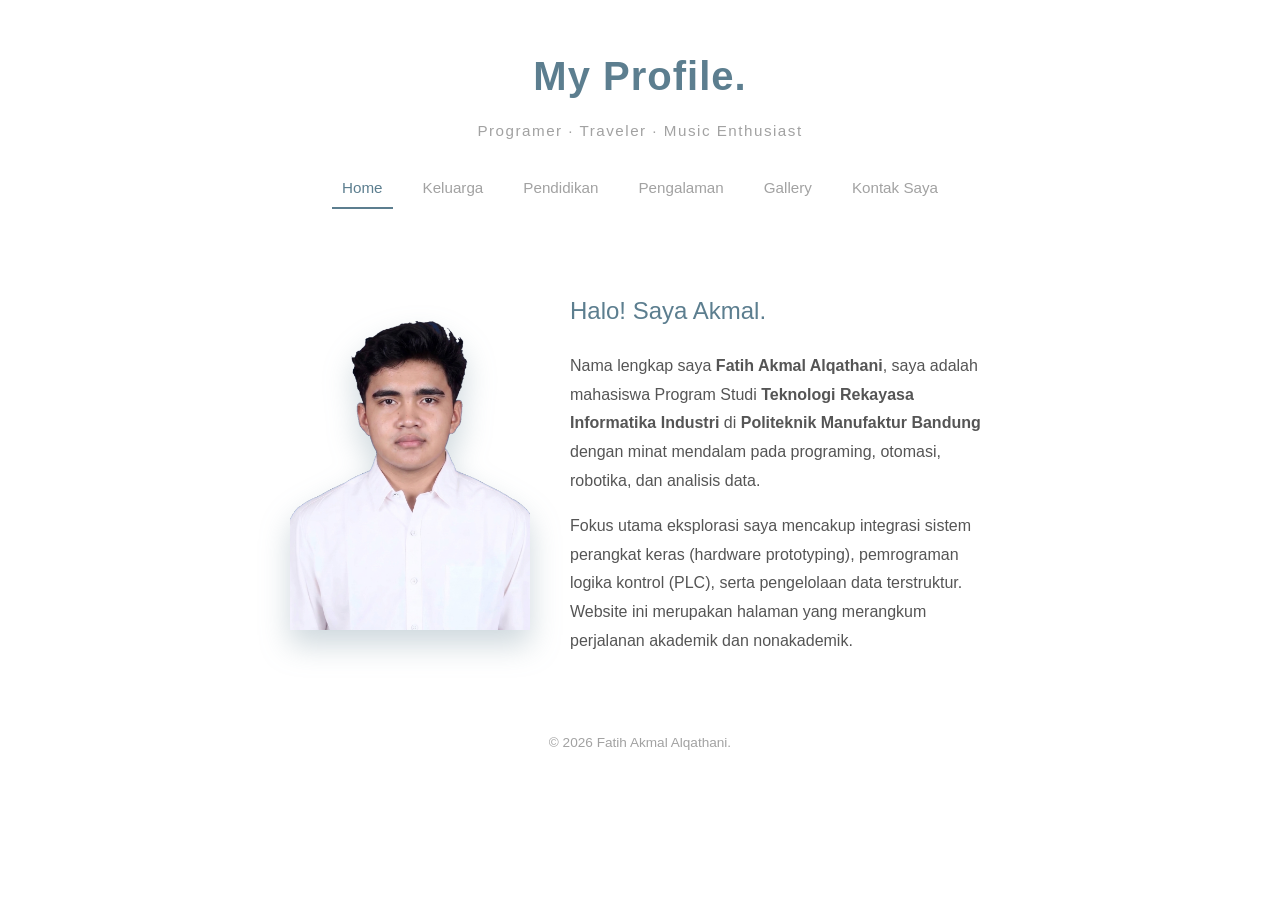
<file: index.html>
<!DOCTYPE html>
<html lang="id">
<head>
    <meta charset="UTF-8">
    <meta name="viewport" content="width=device-width, initial-scale=1.0">
    <title>Fatih Akmal Alqathani</title>
    <link rel="stylesheet" href="style.css">
</head>
<body>
    <header>
        <h1><b>My Profile.</b></h1>
        <!-- Tambahan teks subtitle di sini -->
        <p class="subtitle">Programer · Traveler · Music Enthusiast</p>
        <nav>
            <a href="index.html" class="active">Home</a>
            <a href="keluarga.html">Keluarga</a>
            <a href="pendidikan.html">Pendidikan</a>
            <a href="pengalaman.html">Pengalaman</a>
            <a href="galeri.html">Gallery</a>
            <a href="kontak.html">Kontak Saya</a>
        </nav>
    </header>
    <main class="container profile-container">
        <!-- Area Foto Profil Tanpa Frame -->
        <div class="profile-image">
            <img src="fotoakmal.png" alt="Fatih Akmal Alqathani">
        </div>

        <!-- Area Teks Perkenalan -->
        <div class="profile-text">
            <h2>Halo! Saya Akmal.</h2>
            <p>Nama lengkap saya <b>Fatih Akmal Alqathani</b>, saya adalah mahasiswa Program Studi <b>Teknologi Rekayasa Informatika Industri</b> di <b>Politeknik Manufaktur Bandung</b> dengan minat mendalam pada programing, otomasi, robotika, dan analisis data.</p>
            <p>Fokus utama eksplorasi saya mencakup integrasi sistem perangkat keras (hardware prototyping), pemrograman logika kontrol (PLC), serta pengelolaan data terstruktur. Website ini merupakan halaman yang merangkum perjalanan akademik dan nonakademik.</p>
        </div>
    </main>
    <footer>&copy; 2026 Fatih Akmal Alqathani.</footer>
</body>
</html>
</file>
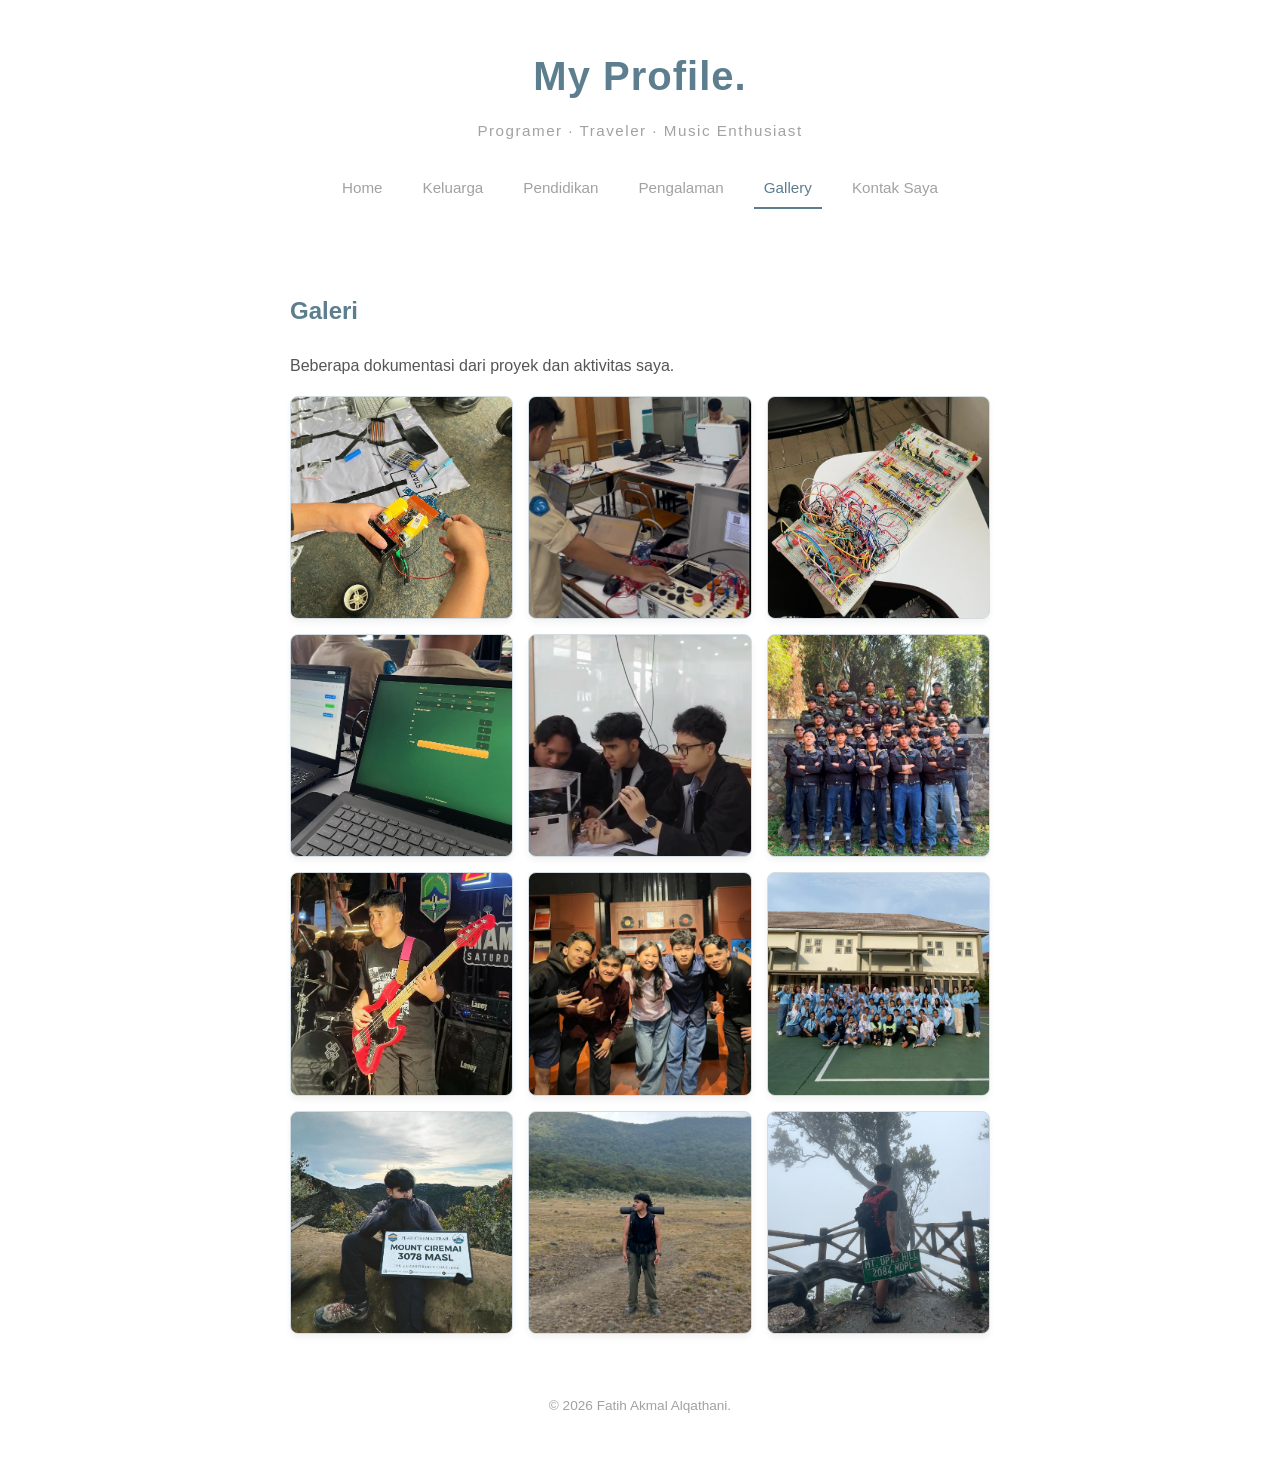
<file: galeri.html>
<!DOCTYPE html>
<html lang="id">
<head>
    <meta charset="UTF-8">
    <meta name="viewport" content="width=device-width, initial-scale=1.0">
    <title>Gallery | Fatih Akmal Alqathani</title>
    <link rel="stylesheet" href="style.css">
</head>
<body>
        <header>
            <h1><b>My Profile.</b></h1>
            <p class="subtitle">Programer · Traveler · Music Enthusiast</p>
            <nav>
                <a href="index.html">Home</a>
                <a href="keluarga.html">Keluarga</a>
                <a href="pendidikan.html">Pendidikan</a>
                <a href="pengalaman.html">Pengalaman</a>
                <a href="galeri.html" class="active">Gallery</a>
                <a href="kontak.html">Kontak Saya</a>
            </nav>
    </header>
    <main class="container">
        <h2><b>Galeri</b></h2>
        <p>Beberapa dokumentasi dari proyek dan aktivitas saya.</p>
        <div class="gallery">
            <div class="gallery-item">
                <img src="zzsmarttrack.jpeg" alt="Perakitan Smart Track">
                <div class="overlay">Project Smart Track</div>
            </div>
            
            <div class="gallery-item">
                <img src="zzplc.jpeg" alt="Ladder Diagram Omron">
                <div class="overlay">Praktikum PLC Omron</div>
            </div>
            
            <div class="gallery-item">
                <img src="zzbreadboard.jpeg" alt="Sirkuit Breadboard">
                <div class="overlay">Sirkuit Breadboard</div>
            </div>
            
            <div class="gallery-item">
                <img src="zzremi.jpeg" alt="Skema Data MongoDB">
                <div class="overlay">Project Remi Scoreboard</div>
            </div>
            
            <div class="gallery-item">
                <img src="zzamr.jpeg" alt="Sesi Bernyanyi (Cover Perahu Kertas)">
                <div class="overlay">Eksplore Robot AMR Polman</div>
            </div>

            <div class="gallery-item">
                <img src="zzmth.jpeg" alt="Behind the Scene Video Tutorial">
                <div class="overlay">Majelis Tinggi Himpunan</div>
            </div>
            
            <div class="gallery-item">
                <img src="zzmambofest.jpeg" alt="Sesi Bernyanyi (Cover Perahu Kertas)">
                <div class="overlay">Mambo Fest Majalengka</div>
            </div>

            <div class="gallery-item">
                <img src="zzscr.jpeg" alt="Sesi Bernyanyi (Cover Perahu Kertas)">
                <div class="overlay">Band School Flowers</div>
            </div>

            <div class="gallery-item">
                <img src="zzrsg.jpeg" alt="Sesi Bernyanyi (Cover Perahu Kertas)">
                <div class="overlay">Remaja Seni Ganesha SMAN 1 Majalengka</div>
            </div>

            <div class="gallery-item">
                <img src="zzciremai.jpeg" alt="Sesi Bernyanyi (Cover Perahu Kertas)">
                <div class="overlay">Pendakian Gn. Ciremai 2025</div>
            </div>

            <div class="gallery-item">
                <img src="zzgede.jpeg" alt="Sesi Bernyanyi (Cover Perahu Kertas)">
                <div class="overlay">Pendakian Gn. Gede 2026</div>
            </div>

            <div class="gallery-item">
                <img src="zztangkuban.jpeg" alt="Sesi Bernyanyi (Cover Perahu Kertas)">
                <div class="overlay">Pendakian Gn. Tangkuban Parahu 2026</div>
            </div>

        </div>
    </main>
    <footer>&copy; 2026 Fatih Akmal Alqathani.</footer>
</body>
</html>
</file>
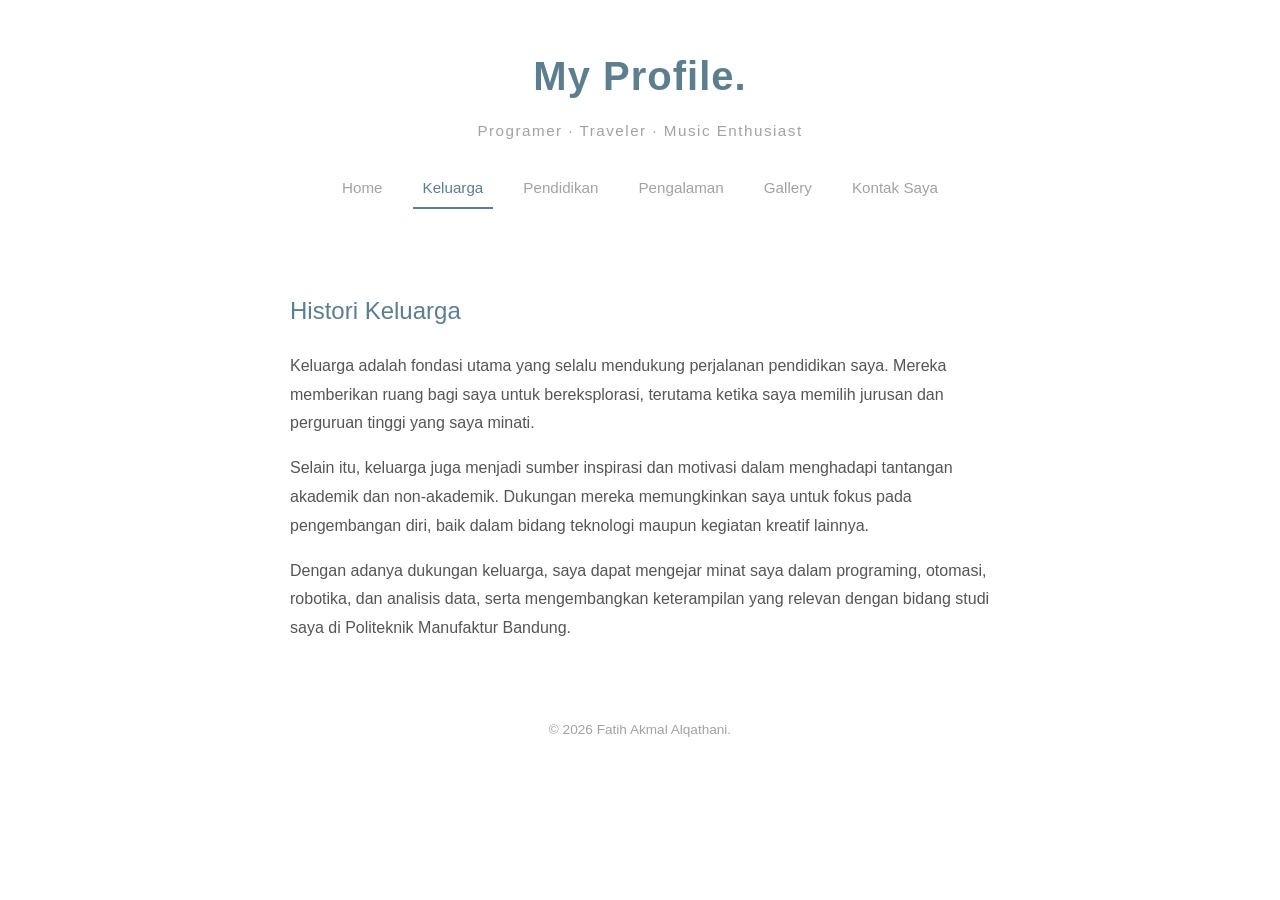
<file: keluarga.html>
<!DOCTYPE html>
<html lang="id">
<head>
    <meta charset="UTF-8">
    <meta name="viewport" content="width=device-width, initial-scale=1.0">
    <title>Keluarga | Fatih Akmal Alqathani</title>
    <link rel="stylesheet" href="style.css">
</head>
<body>
    <header>
        <h1><b>My Profile.</b></h1>
        <p class="subtitle">Programer · Traveler · Music Enthusiast</p>
        <nav>
            <a href="index.html">Home</a>
            <a href="keluarga.html" class="active">Keluarga</a>
            <a href="pendidikan.html">Pendidikan</a>
            <a href="pengalaman.html">Pengalaman</a>
            <a href="galeri.html">Gallery</a>
            <a href="kontak.html">Kontak Saya</a>
        </nav>
    </header>
    <main class="container">
        <h2>Histori Keluarga</h2>
        <p>Keluarga adalah fondasi utama yang selalu mendukung perjalanan pendidikan saya. Mereka memberikan ruang bagi saya untuk bereksplorasi, terutama ketika saya memilih jurusan dan perguruan tinggi yang saya minati.</p>
        <p>Selain itu, keluarga juga menjadi sumber inspirasi dan motivasi dalam menghadapi tantangan akademik dan non-akademik. Dukungan mereka memungkinkan saya untuk fokus pada pengembangan diri, baik dalam bidang teknologi maupun kegiatan kreatif lainnya.</p>
        <p>Dengan adanya dukungan keluarga, saya dapat mengejar minat saya dalam programing, otomasi, robotika, dan analisis data, serta mengembangkan keterampilan yang relevan dengan bidang studi saya di Politeknik Manufaktur Bandung.</p>
    </main>
    <footer>&copy; 2026 Fatih Akmal Alqathani.</footer>
</body>
</html>
</file>
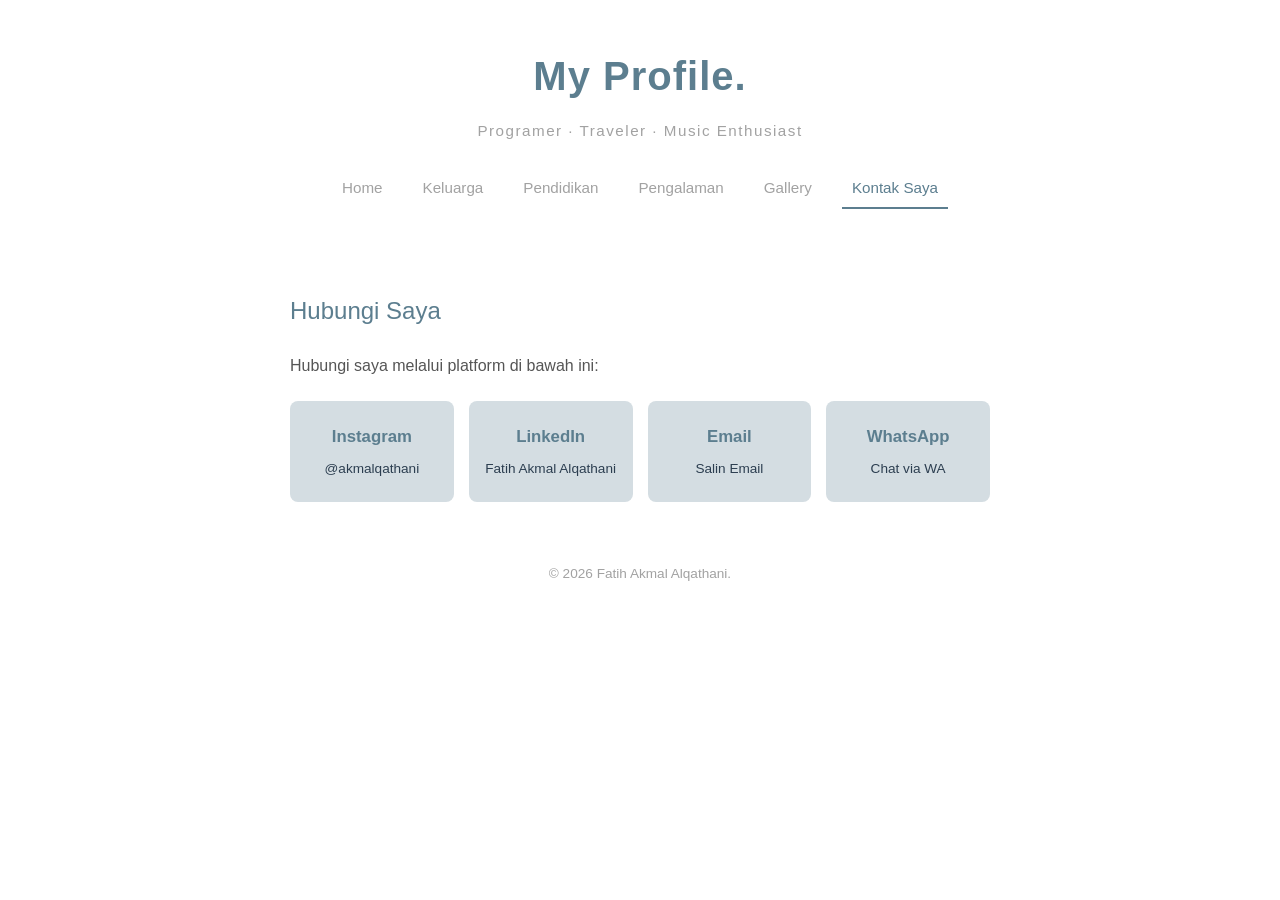
<file: kontak.html>
<!DOCTYPE html>
<html lang="id">
<head>
    <meta charset="UTF-8">
    <meta name="viewport" content="width=device-width, initial-scale=1.0">
    <title>Kontak | Fatih Akmal Alqathani</title>
    <link rel="stylesheet" href="style.css">
</head>
<body>
    <header>
        <h1><b>My Profile.</b></h1>
        <p class="subtitle">Programer · Traveler · Music Enthusiast</p>
        <nav>
            <a href="index.html">Home</a>
            <a href="keluarga.html">Keluarga</a>
            <a href="pendidikan.html">Pendidikan</a>
            <a href="pengalaman.html">Pengalaman</a>
            <a href="galeri.html">Gallery</a>
            <a href="kontak.html"class="active">Kontak Saya</a>
        </nav>
    </header>
    <main class="container">
        <h2>Hubungi Saya</h2>
        <p>Hubungi saya melalui platform di bawah ini:</p>
        
        <div class="contact-section">
            <div class="contact-grid">
                <a href="https://instagram.com/akmalqathani" target="_blank" class="contact-card">
                    <span class="platform">Instagram</span>
                    <span class="handle">@akmalqathani</span>
                </a>
                <a href="https://www.linkedin.com/in/fatih-akmal-alqathani-465504373?utm_source=share_via&utm_content=profile&utm_medium=member_ios" target="_blank" class="contact-card">
                    <span class="platform">LinkedIn</span>
                    <span class="handle">Fatih Akmal Alqathani</span>
                </a>
                <a href="#" class="contact-card" onclick="copyEmail(event, 'fatihakmal033@gmail.com')">
                    <span class="platform">Email</span>
                    <span class="handle">Salin Email</span>
                </a>
                <a href="https://wa.me/6285156513914" target="_blank" class="contact-card">
                    <span class="platform">WhatsApp</span>
                    <span class="handle">Chat via WA</span>
                </a>
            </div>
        </div>
    </main>
    <footer>&copy; 2026 Fatih Akmal Alqathani.</footer>
    <div id="toast" class="toast">Email berhasil disalin!</div>
    <script>
        function copyEmail(event, emailAddress) {
            event.preventDefault(); 
            
            navigator.clipboard.writeText(emailAddress).then(function() {
                const toast = document.getElementById("toast");
                toast.className = "toast show"; 
                
                setTimeout(function() {
                    toast.className = toast.className.replace("show", "").trim();
                }, 3000);
                
            }).catch(function(err) {
                alert('Gagal menyalin email: ' + err);
            });
        }
    </script>
</body>
</html>
</file>
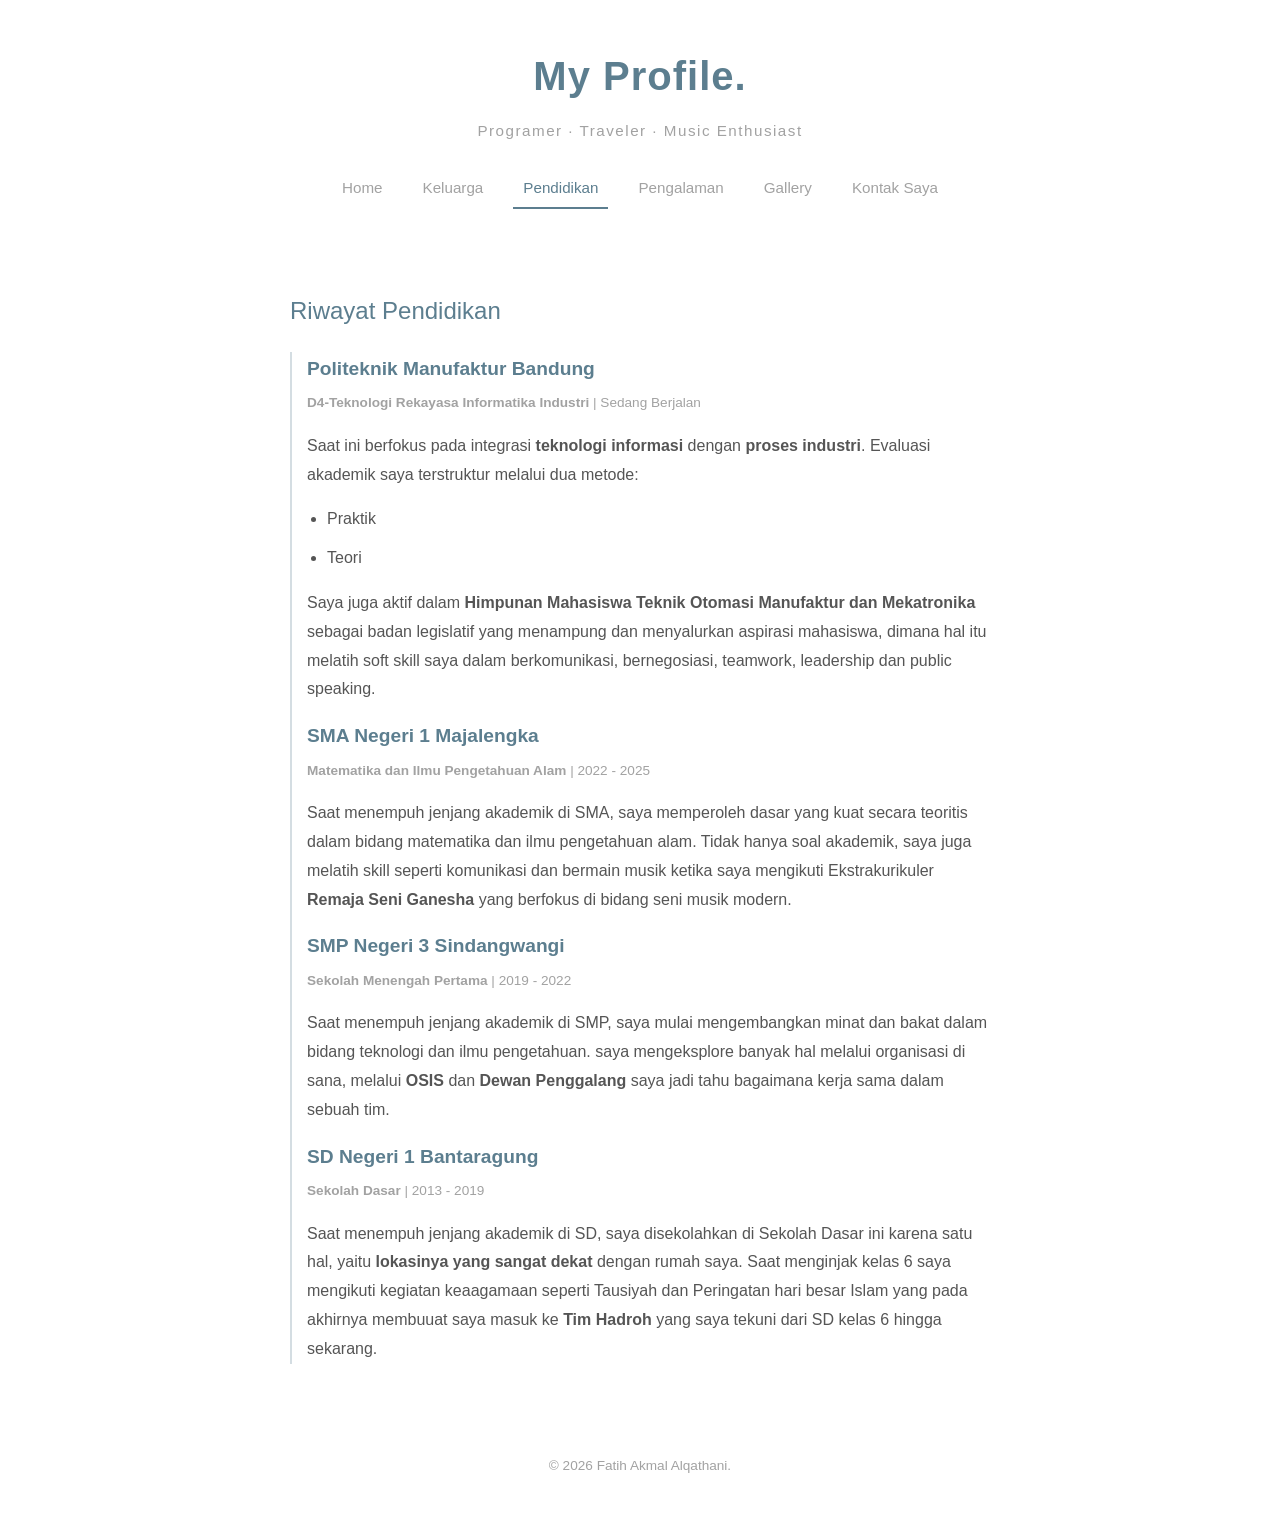
<file: pendidikan.html>
<!DOCTYPE html>
<html lang="id">
<head>
    <meta charset="UTF-8">
    <meta name="viewport" content="width=device-width, initial-scale=1.0">
    <title>Pendidikan | Fatih Akmal Alqathani</title>
    <link rel="stylesheet" href="style.css">
</head>
<body>
    <header>
        <h1><b>My Profile.</b></h1>
        <p class="subtitle">Programer · Traveler · Music Enthusiast</p>
        <nav>
            <a href="index.html">Home</a>
            <a href="keluarga.html">Keluarga</a>
            <a href="pendidikan.html" class="active">Pendidikan</a>
            <a href="pengalaman.html">Pengalaman</a>
            <a href="galeri.html">Gallery</a>
            <a href="kontak.html">Kontak Saya</a>
        </nav>
    </header>
    <main class="container">
        <h2>Riwayat Pendidikan</h2>
        <div class="experience-item">
            <h3><b>Politeknik Manufaktur Bandung</b></h3>
            <span class="meta"><b>D4-Teknologi Rekayasa Informatika Industri</b> | Sedang Berjalan</span>
            <p>Saat ini berfokus pada integrasi <b>teknologi informasi</b> dengan <b>proses industri</b>. Evaluasi akademik saya terstruktur melalui dua metode:</p>
            <ul>
                <li>Praktik</li>
                <li>Teori</li>
            </ul>
            <p>Saya juga aktif dalam <b>Himpunan Mahasiswa Teknik Otomasi Manufaktur dan Mekatronika</b> sebagai badan legislatif yang menampung dan menyalurkan aspirasi mahasiswa, dimana hal itu melatih soft skill saya dalam berkomunikasi, bernegosiasi, teamwork, leadership dan public speaking.</p>

            <h3><b>SMA Negeri 1 Majalengka</b></h3>
            <span class="meta"><b>Matematika dan Ilmu Pengetahuan Alam</b> | 2022 - 2025</span>
            <p>Saat menempuh jenjang akademik di SMA, saya memperoleh dasar yang kuat secara teoritis dalam bidang matematika dan ilmu pengetahuan alam. Tidak hanya soal akademik, saya juga melatih skill seperti komunikasi dan bermain musik ketika saya mengikuti Ekstrakurikuler <b>Remaja Seni Ganesha</b> yang berfokus di bidang seni musik modern.</p>

            <h3><b>SMP Negeri 3 Sindangwangi</b></h3>
            <span class="meta"><b>Sekolah Menengah Pertama</b> | 2019 - 2022</span>
            <p>Saat menempuh jenjang akademik di SMP, saya mulai mengembangkan minat dan bakat dalam bidang teknologi dan ilmu pengetahuan. saya mengeksplore banyak hal melalui organisasi di sana, melalui <b>OSIS</b> dan <b>Dewan Penggalang</b> saya jadi tahu bagaimana kerja sama dalam sebuah tim. </p>

            <h3><b>SD Negeri 1 Bantaragung</b></h3>
            <span class="meta"><b>Sekolah Dasar</b> | 2013 - 2019</span>
            <p>Saat menempuh jenjang akademik di SD, saya disekolahkan di Sekolah Dasar ini karena satu hal, yaitu <b>lokasinya yang sangat dekat</b> dengan rumah saya. Saat menginjak kelas 6 saya mengikuti kegiatan keaagamaan seperti Tausiyah dan Peringatan hari besar Islam yang pada akhirnya membuuat saya masuk ke <b>Tim Hadroh</b> yang saya tekuni dari SD kelas 6 hingga sekarang.</p>

        </div>
    </main>
    <footer>&copy; 2026 Fatih Akmal Alqathani.</footer>
</body>
</html>
</file>
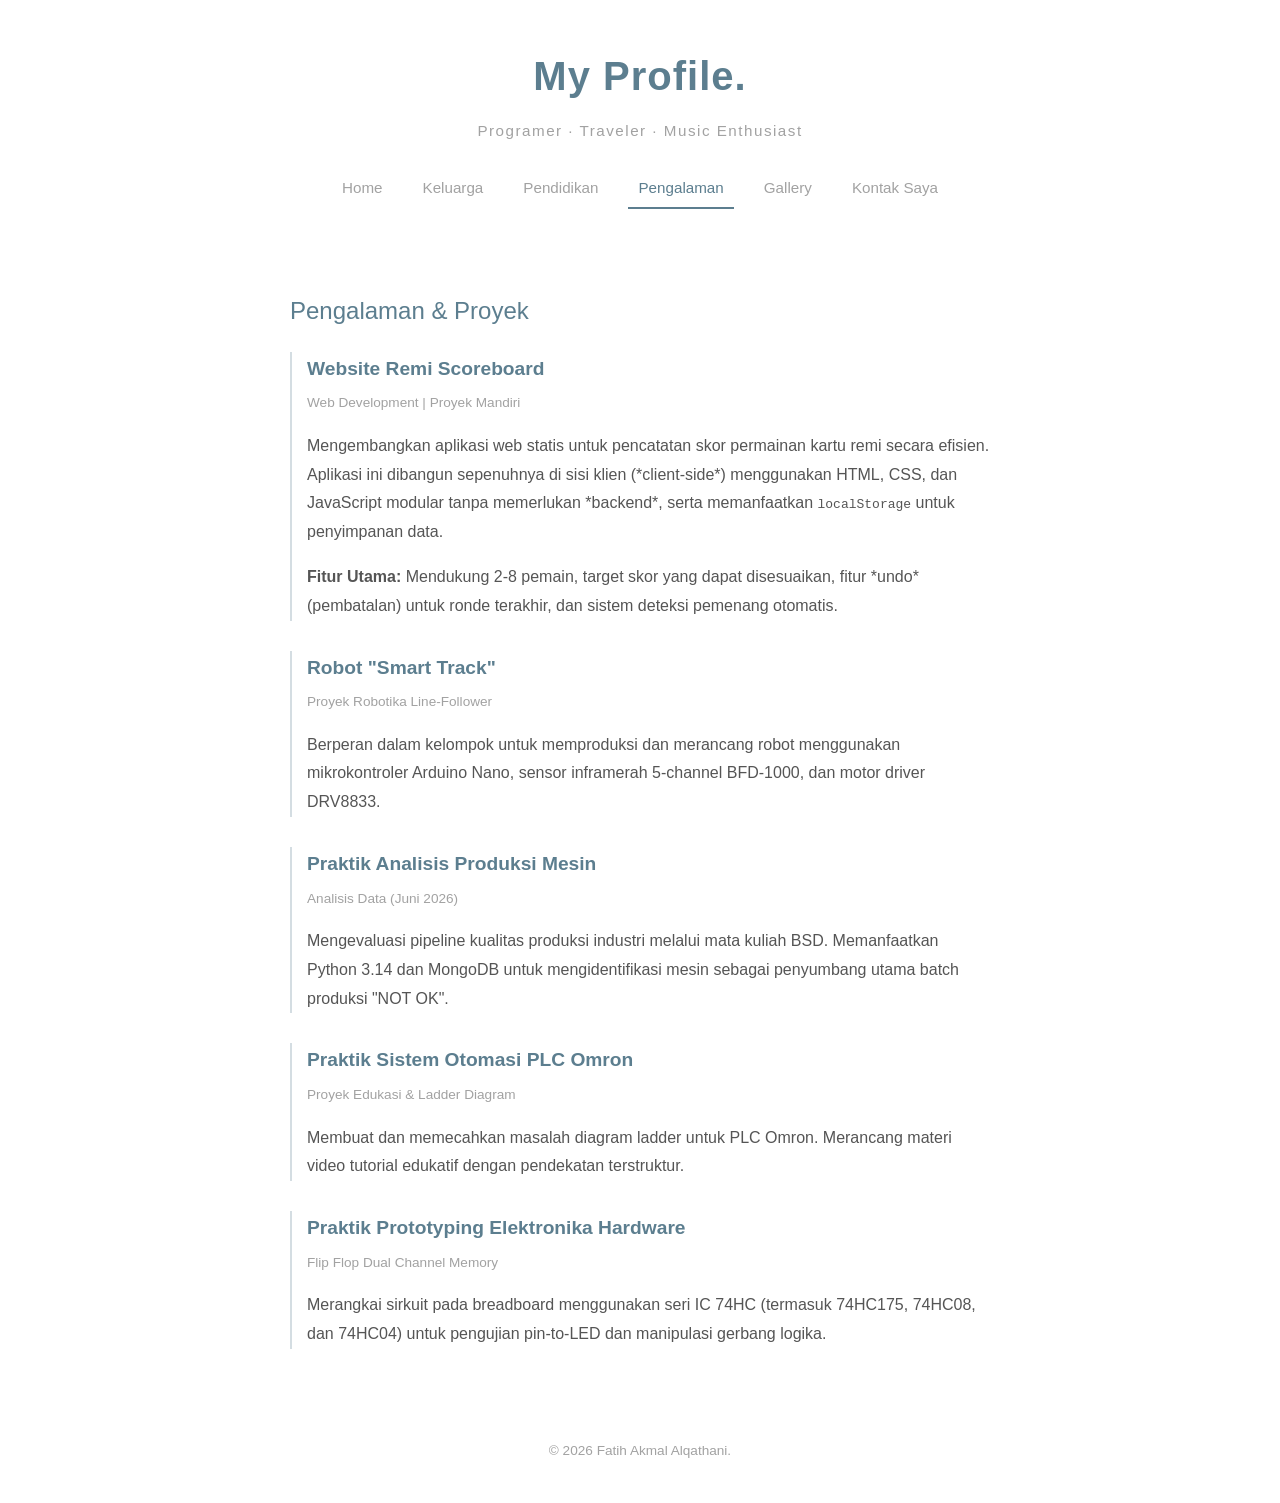
<file: pengalaman.html>
<!DOCTYPE html>
<html lang="id">
<head>
    <meta charset="UTF-8">
    <meta name="viewport" content="width=device-width, initial-scale=1.0">
    <title>Pengalaman | Fatih Akmal Alqathani</title>
    <link rel="stylesheet" href="style.css">
</head>
<body>
    <header>
        <h1><b>My Profile.</b></h1>
        <p class="subtitle">Programer · Traveler · Music Enthusiast</p>
        <nav>
            <a href="index.html">Home</a>
            <a href="keluarga.html">Keluarga</a>
            <a href="pendidikan.html">Pendidikan</a>
            <a href="pengalaman.html" class="active">Pengalaman</a>
            <a href="galeri.html">Gallery</a>
            <a href="kontak.html">Kontak Saya</a>
        </nav>
    </header>
    <main class="container">
        <h2>Pengalaman & Proyek</h2>
        
        <div class="experience-item">
            <h3><b>Website Remi Scoreboard</b></h3>
            <span class="meta">Web Development | Proyek Mandiri</span>
            <p>Mengembangkan aplikasi web statis untuk pencatatan skor permainan kartu remi secara efisien. Aplikasi ini dibangun sepenuhnya di sisi klien (*client-side*) menggunakan HTML, CSS, dan JavaScript modular tanpa memerlukan *backend*, serta memanfaatkan <code>localStorage</code> untuk penyimpanan data.</p>
            <p><strong>Fitur Utama:</strong> Mendukung 2-8 pemain, target skor yang dapat disesuaikan, fitur *undo* (pembatalan) untuk ronde terakhir, dan sistem deteksi pemenang otomatis.</p>
        </div>

        <div class="experience-item">
            <h3><b>Robot "Smart Track"</b></h3>
            <span class="meta">Proyek Robotika Line-Follower</span>
            <p>Berperan dalam kelompok untuk memproduksi dan merancang robot menggunakan mikrokontroler Arduino Nano, sensor inframerah 5-channel BFD-1000, dan motor driver DRV8833.</p>
        </div>

        <div class="experience-item">
            <h3><b>Praktik Analisis Produksi Mesin</b></h3>
            <span class="meta">Analisis Data (Juni 2026)</span>
            <p>Mengevaluasi pipeline kualitas produksi industri melalui mata kuliah BSD. Memanfaatkan Python 3.14 dan MongoDB untuk mengidentifikasi mesin sebagai penyumbang utama batch produksi "NOT OK".</p>
        </div>

        <div class="experience-item">
            <h3><b>Praktik Sistem Otomasi PLC Omron</b></h3>
            <span class="meta">Proyek Edukasi & Ladder Diagram</span>
            <p>Membuat dan memecahkan masalah diagram ladder untuk PLC Omron. Merancang materi video tutorial edukatif dengan pendekatan terstruktur.</p>
        </div>

        <div class="experience-item">
            <h3><b>Praktik Prototyping Elektronika Hardware</b></h3>
            <span class="meta">Flip Flop Dual Channel Memory</span>
            <p>Merangkai sirkuit pada breadboard menggunakan seri IC 74HC (termasuk 74HC175, 74HC08, dan 74HC04) untuk pengujian pin-to-LED dan manipulasi gerbang logika.</p>
        </div>
    </main>
    <footer>&copy; 2026 Fatih Akmal Alqathani.</footer>
</body>
</html>
</file>
<file: style.css>
:root {
    --primary: #5C7E8F;
    --secondary: #D4DDE2;
    --gray: #A2A2A2;
    --white: #FFFFFF;
    --text-dark: #2C3E50;
}

body {
    font-family: 'Helvetica Neue', Arial, sans-serif;
    margin: 0;
    padding: 0;
    background-color: var(--white);
    color: var(--text-dark);
    line-height: 1.8;
}

header {
    text-align: center;
    padding: 40px 20px 20px;
}

header h1 {
    color: var(--primary);
    margin: 0 0 10px 0;
    font-size: 2.5em;
    font-weight: bold;
    letter-spacing: 1px;
}

header .subtitle {
    color: var(--gray);
    font-size: 0.95em;
    letter-spacing: 1.5px;
    margin-top: -5px;
    margin-bottom: 25px;
    font-weight: 500;
}

nav {
    display: flex;
    justify-content: center;
    gap: 20px;
    margin-bottom: 20px;
    flex-wrap: wrap; 
}

nav a {
    color: var(--gray);
    text-decoration: none;
    padding: 5px 10px;
    font-size: 0.95em;
    border-bottom: 2px solid transparent;
    transition: all 0.3s ease;
}

nav a:hover, nav a.active {
    color: var(--primary);
    border-bottom: 2px solid var(--primary);
}

.container {
    max-width: 700px;
    margin: 0 auto;
    padding: 20px;
}

h2 {
    color: var(--primary);
    font-weight: 400;
    margin-bottom: 20px;
}

p {
    color: #555;
    margin-bottom: 15px;
}

ul {
    color: #555;
    padding-left: 20px;
}

li {
    margin-bottom: 10px;
}

.experience-item {
    border-left: 2px solid var(--secondary);
    padding-left: 15px;
    margin-bottom: 30px;
}

.experience-item h3 {
    margin: 0 0 5px 0;
    color: var(--primary);
    font-size: 1.2em;
    font-weight: 500;
}

.meta {
    color: var(--gray);
    font-size: 0.85em;
    margin-bottom: 10px;
    display: block;
}

.gallery {
    display: grid;
    grid-template-columns: repeat(auto-fit, minmax(200px, 1fr));
    gap: 15px;
}

.gallery-item {
    background-color: var(--secondary);
    aspect-ratio: 1; 
    border: 1px solid var(--secondary);
    border-radius: 8px;
    overflow: hidden; 
    position: relative;
    cursor: pointer;
    box-shadow: 0 4px 6px rgba(0,0,0,0.05); 
    transition: transform 0.3s ease, box-shadow 0.3s ease;
}

.gallery-item img {
    width: 100%;
    height: 100%;
    object-fit: cover; 
    display: block;
    transition: transform 0.4s ease; 
}

.gallery-item .overlay {
    position: absolute;
    top: 0;
    left: 0;
    width: 100%;
    height: 100%;
    background-color: rgba(92, 126, 143, 0.85);
    color: var(--white);
    display: flex;
    align-items: center;
    justify-content: center;
    text-align: center;
    padding: 20px;
    box-sizing: border-box;
    opacity: 0;
    transition: opacity 0.3s ease;
    font-size: 0.95em;
    font-weight: 500;
}

.gallery-item:hover {
    transform: translateY(-8px); 
    box-shadow: 0 12px 20px rgba(92, 126, 143, 0.3); 
}

.gallery-item:hover img {
    transform: scale(1.1);
}

.gallery-item:hover .overlay {
    opacity: 1;
}

footer {
    text-align: center;
    padding: 40px 20px;
    color: var(--gray);
    font-size: 0.85em;
}

.profile-container {
    display: flex;
    align-items: center; 
    gap: 40px; 
    flex-wrap: wrap; 
}

.profile-image {
    flex-shrink: 0;
    width: 240px;
    display: flex;
    justify-content: center;
}

.profile-image img {
    width: 100%;
    height: auto;
    object-fit: contain;
    border: none;
    border-radius: 0;
    box-shadow: none;
    filter: drop-shadow(0 15px 15px rgba(92, 126, 143, 0.3)); 
}

.profile-text {
    flex: 1; 
    min-width: 300px;
}

@media (max-width: 600px) {
    nav {
        gap: 10px; 
    }
    nav a {
        font-size: 0.85em;
        padding: 5px;
    }
    .profile-container {
        flex-direction: column;
        text-align: center; 
        gap: 20px;
    }
}

.contact-section {
    width: 100%;
    margin-top: 20px;
}

.contact-grid {
    display: grid;
    grid-template-columns: repeat(auto-fit, minmax(130px, 1fr));
    gap: 15px;
}

.contact-card {
    background-color: var(--secondary);
    padding: 20px 10px;
    border-radius: 8px;
    text-align: center;
    text-decoration: none;
    display: flex;
    flex-direction: column;
    gap: 5px;
    border: 1px solid transparent;
    transition: all 0.3s ease;
}

.contact-card .platform {
    color: var(--primary);
    font-weight: bold;
    font-size: 1.05em;
    transition: color 0.3s ease;
}

.contact-card .handle {
    color: var(--text-dark);
    font-size: 0.85em;
    transition: color 0.3s ease;
}

.contact-card:hover {
    transform: translateY(-5px);
    background-color: var(--primary);
    box-shadow: 0 10px 20px rgba(92, 126, 143, 0.2);
}

.contact-card:hover .platform,
.contact-card:hover .handle {
    color: var(--white);
}

/* --- Pop-up Toast Notification --- */
.toast {
    visibility: hidden;
    opacity: 0;
    min-width: 250px;
    background-color: var(--primary);
    color: var(--white);
    text-align: center;
    border-radius: 8px;
    padding: 16px;
    position: fixed;
    z-index: 1000;
    left: 50%;
    bottom: 30px;
    transform: translateX(-50%);
    font-size: 0.95em;
    box-shadow: 0 4px 12px rgba(92, 126, 143, 0.3);
    transition: opacity 0.3s ease, bottom 0.3s ease;
}

.toast.show {
    visibility: visible;
    opacity: 1;
    bottom: 50px;
}
</file>
